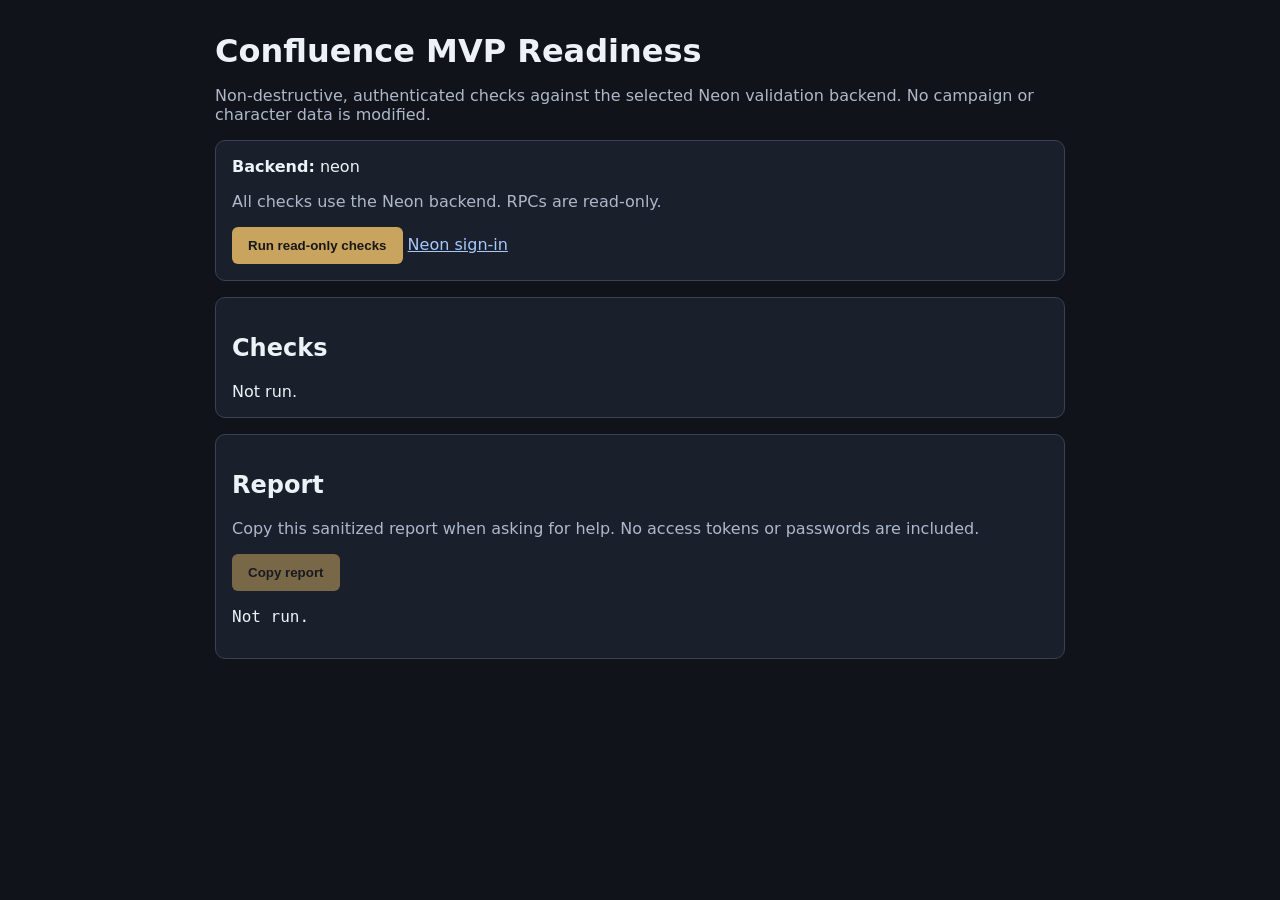
<file: mvp-readiness.html>
<!doctype html>
<html lang="en"><head><meta charset="utf-8"><meta name="viewport" content="width=device-width,initial-scale=1"><title>Confluence — MVP Readiness</title>
<style>body{font:16px system-ui,sans-serif;max-width:850px;margin:2rem auto;padding:0 1rem;background:#10131a;color:#edf2f7}h1{margin-bottom:.2rem}p{color:#aeb8c9}.panel{border:1px solid #394252;border-radius:10px;padding:1rem;margin:1rem 0;background:#19202b}button{background:#c9a45e;color:#171717;padding:.7rem 1rem;border:0;border-radius:6px;font-weight:bold;cursor:pointer}button:disabled{opacity:.55}pre{white-space:pre-wrap;overflow-wrap:anywhere}.pass{color:#8de4b1}.fail{color:#ff9999}.skip{color:#e5c681}a{color:#a7c8ff}small{color:#aeb8c9}</style>
<script src="/neon-config.js"></script><script src="/neon-bootstrap.js"></script><script src="/confluence-auth.js"></script><script src="/confluence-api.js"></script></head>
<body><h1>Confluence MVP Readiness</h1><p>Non-destructive, authenticated checks against the selected Neon validation backend. No campaign or character data is modified.</p>
<div class="panel"><strong>Backend:</strong> <span id="backend">Checking…</span><p id="notice"></p><button id="run">Run read-only checks</button> <a href="/login.html?backend=neon">Neon sign-in</a></div>
<div class="panel"><h2>Checks</h2><div id="results" aria-live="polite">Not run.</div></div>
<div class="panel"><h2>Report</h2><p>Copy this sanitized report when asking for help. No access tokens or passwords are included.</p><button id="copy" disabled>Copy report</button><pre id="report">Not run.</pre></div>
<script src="/mvp-readiness.js"></script></body></html>
</file>
